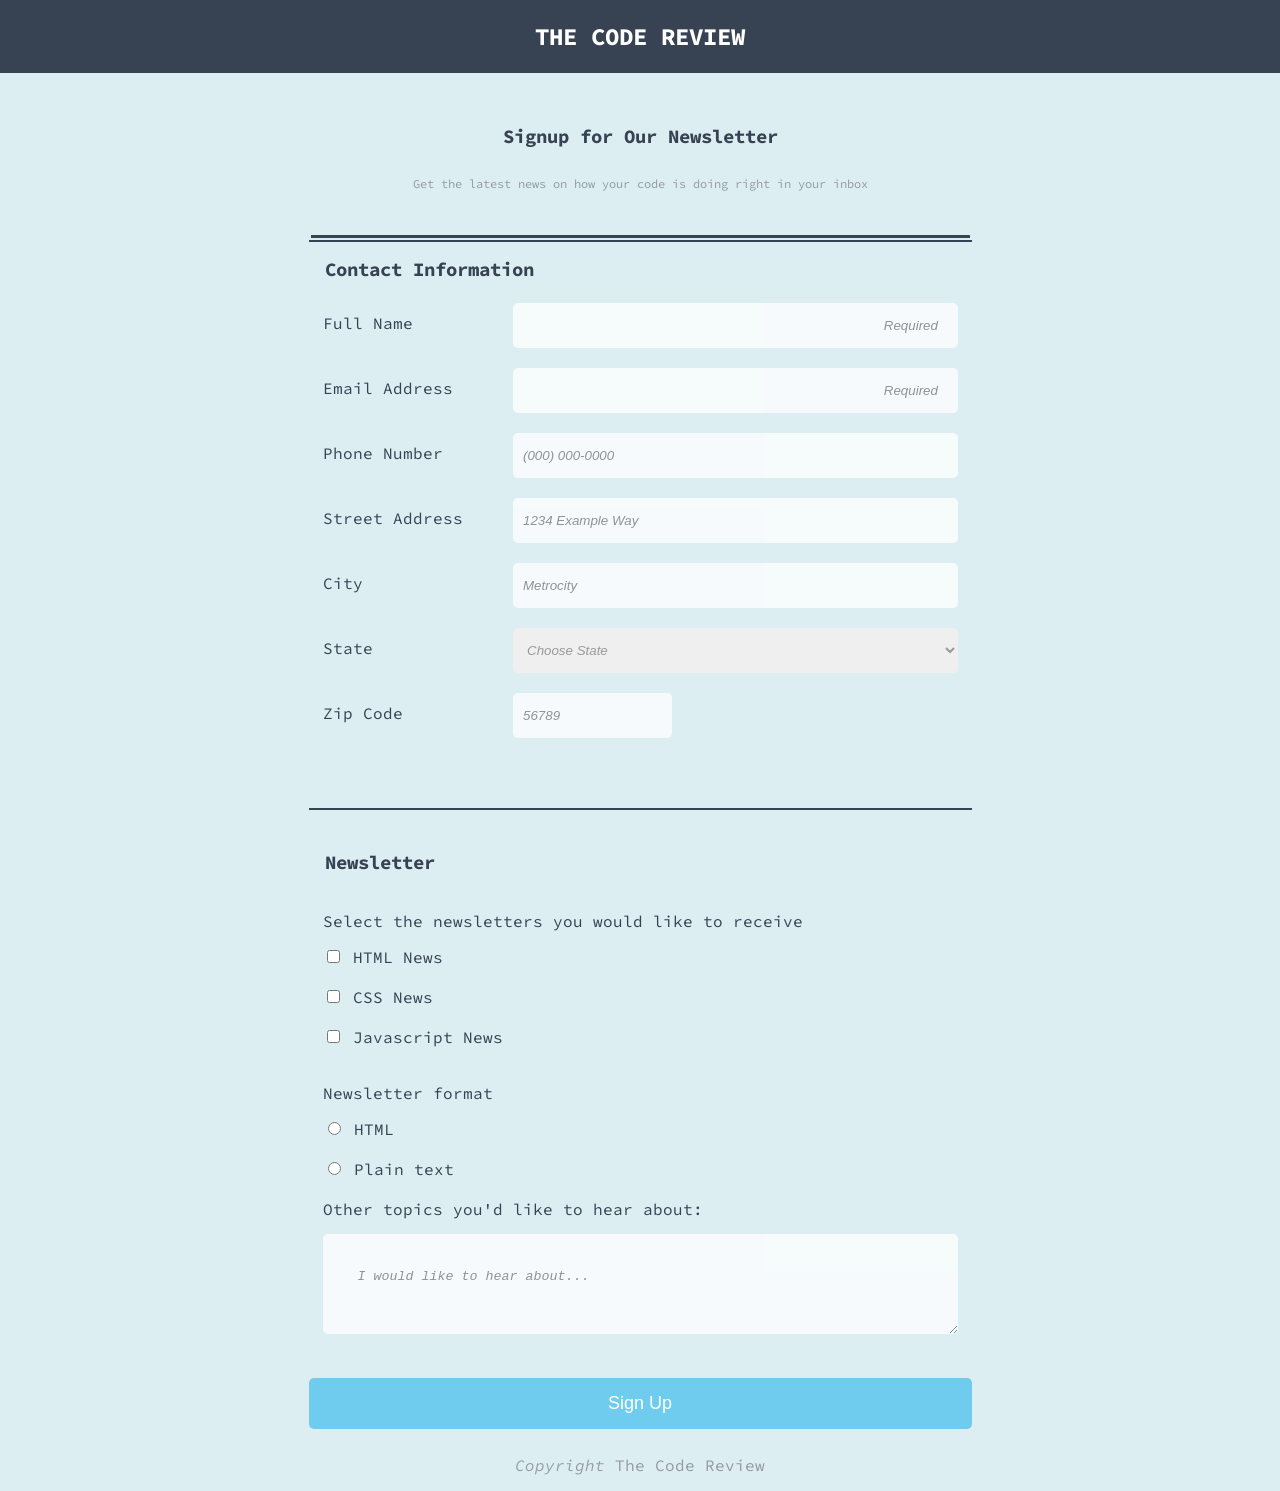
<file: index.html>
<!DOCTYPE html>
<html lang="en">
<head>
    <meta charset="UTF-8">
    <meta http-equiv="X-UA-Compatible" content="IE=edge">
    <meta name="viewport" content="width=device-width, initial-scale=1.0">
    <link rel="preconnect" href="https://fonts.googleapis.com">
    <link rel="preconnect" href="https://fonts.gstatic.com" crossorigin>
    <link href="https://fonts.googleapis.com/css2?family=Source+Code+Pro:wght@400;500&display=swap" rel="stylesheet">
    <link rel="stylesheet" href="css/styles.css">
    <title>Online Registration Form</title>
</head>
<body>
    <header>
        <h1>THE CODE REVIEW</h1>
    </header> 

    <section class="newsletter-signup">
        <h2>Signup for Our Newsletter</h2>
        <p>Get the latest news on how your code is 
            doing right in your inbox
        </p>
    </section>

    <main>

        <form action="index.html" method="post">
            <div class="thick-border"></div>
            <section class="border">
                <fieldset>
                

                    <legend class="border"><h2>Contact Information</h2></legend>
                    <div class="con">
                        <label class="contact-label" for="name">Full Name</label>
                        <input required class="contact" type="text" id="name" name="user_name" placeholder="Required">
                    </div>

                    <div class="con">
                        <label class="contact-label" for="email">Email Address</label>
                        <input required class="contact" type="email" id="email" name="user_email" placeholder="Required">
                    </div>

                    <div class="con">
                        <label class="contact-label" for="phone">Phone Number</label>
                        <input class="contact" type="tel" id="phone" name="user_phone" placeholder="(000) 000-0000">
                    </div>

                    <div class="con">
                        <label class="contact-label" for="address">Street Address</label>
                        <input class="contact" type="text" id="address" name="user_address" placeholder="1234 Example Way">
                    </div>

                    <div class="con">
                        <label class="contact-label" for="city">City</label>
                        <input class="contact" type="text" id="city" name="user_city" placeholder="Metrocity">
                    </div>

                    <div class="con">
                        <label class="contact-label" for="state">State</label>
                        <select required class="contact" id="state" name="user_state">

                            <!-- Following US state/territory option list from: https://www.freeformatter.com/usa-state-list-html-select.html -->
                            <!-- Optgroup labels my own -->
                            <!-- Found info on 'selected disabled' from user AuRise: https://stackoverflow.com/questions/13694271/modify-select-so-only-the-first-one-is-gray -->
                            <option value="" selected disabled>Choose State</option>
                            <optgroup label="U.S. States">
                                <option value="AL">Alabama</option>
                                <option value="AK">Alaska</option>
                                <option value="AZ">Arizona</option>
                                <option value="AR">Arkansas</option>
                                <option value="CA">California</option>
                                <option value="CO">Colorado</option>
                                <option value="CT">Connecticut</option>
                                <option value="DE">Delaware</option>
                                <option value="DC">District Of Columbia</option>
                                <option value="FL">Florida</option>
                                <option value="GA">Georgia</option>
                                <option value="HI">Hawaii</option>
                                <option value="ID">Idaho</option>
                                <option value="IL">Illinois</option>
                                <option value="IN">Indiana</option>
                                <option value="IA">Iowa</option>
                                <option value="KS">Kansas</option>
                                <option value="KY">Kentucky</option>
                                <option value="LA">Louisiana</option>
                                <option value="ME">Maine</option>
                                <option value="MD">Maryland</option>
                                <option value="MA">Massachusetts</option>
                                <option value="MI">Michigan</option>
                                <option value="MN">Minnesota</option>
                                <option value="MS">Mississippi</option>
                                <option value="MO">Missouri</option>
                                <option value="MT">Montana</option>
                                <option value="NE">Nebraska</option>
                                <option value="NV">Nevada</option>
                                <option value="NH">New Hampshire</option>
                                <option value="NJ">New Jersey</option>
                                <option value="NM">New Mexico</option>
                                <option value="NY">New York</option>
                                <option value="NC">North Carolina</option>
                                <option value="ND">North Dakota</option>
                                <option value="OH">Ohio</option>
                                <option value="OK">Oklahoma</option>
                                <option value="OR">Oregon</option>
                                <option value="PA">Pennsylvania</option>
                                <option value="RI">Rhode Island</option>
                                <option value="SC">South Carolina</option>
                                <option value="SD">South Dakota</option>
                                <option value="TN">Tennessee</option>
                                <option value="TX">Texas</option>
                                <option value="UT">Utah</option>
                                <option value="VT">Vermont</option>
                                <option value="VA">Virginia</option>
                                <option value="WA">Washington</option>
                                <option value="WV">West Virginia</option>
                                <option value="WI">Wisconsin</option>
                                <option value="WY">Wyoming</option>
                            </optgroup>

                            <optgroup label="U.S. Territories">
                                <option value="AS">American Samoa</option>
                                <option value="GU">Guam</option>
                                <option value="MP">Northern Mariana Islands</option>
                                <option value="PR">Puerto Rico</option>
                                <option value="UM">United States Minor Outlying Islands</option>
                                <option value="VI">Virgin Islands</option>
                            </optgroup>
                        </select>
                    
                    </div>

                    <div class="con">
                        <label class="contact-label" for="zip">Zip Code</label>
                        <input class="contact" type="text" id="zip" name="user_zip" placeholder="56789">
                    </div>

                </fieldset>
            </section>
            
            <section class="for-border">
                <fieldset>
                        
                    <legend class="extra-margin"><h2>Newsletter</h2></legend>

                    <p>Select the newsletters you would like to receive</p>

                    <div class="check">
                        <input type="checkbox" id="html" name="user_check" value="html_check">
                        <label for="html">HTML News</label>
                    </div>

                    <div class="check">
                        <input type="checkbox" id="css" name="user_check" value="css_check">
                        <label for="css">CSS News</label>
                    </div>

                    <div class="check">
                        <input type="checkbox" id="js" name="user_check" value="js_check">
                        <label for="js">Javascript News</label>
                    </div>

                    <p>Newsletter format</p>

                    <div class="check">
                        <input type="radio" id="html-radio" name="user_radio" value="html_chosen">
                        <label for="html-radio">HTML</label>
                    </div>

                    <div class="check">
                        <input type="radio" id="plain-radio" name="user_radio" value="plain_chosen">
                        <label for="plain-radio">Plain text</label>
                    </div>

                    <div class="check">
                        <label class="opinion" for="opinion">Other topics you'd like to hear about:</label>
                        <textarea id="opinion" name="user_opinion" placeholder="I would like to hear about..."></textarea>
                    </div>
                    
                        
                </fieldset>

             </section>

            <button type="submit">Sign Up</button>
            
        </form>

    </main>

    <footer>
        <p><em>Copyright</em> The Code Review</p>
    </footer>

</body>
</html>
</file>
<file: css/styles.css>
/* Global Layout Set-up 
---------------------------------*/
* { 
    box-sizing: border-box;
  }
body {
    font-family: 'Source Code Pro', monospace, Arial, 
    Helvetica, sans-serif;
    background-color:#ddeef3;
    color: rgb(55, 66, 83);
    margin: 0px;
    padding: 0px;

}

  /* Section Style
----------------------------------- */
Header {
  display: flex;
  background-color: rgb(55, 66, 83);
  color: white;
  justify-content:space-around;
  margin: 0px;
  padding: 5px;
  font-size: 12px;
}
section.newsletter-signup {
  max-width: 100%;
  padding: 35px 5px 20px;
  justify-content: center;
  align-items: center;
}
h2 {
  font-size: 19px;
}
section.newsletter-signup p {
  max-width: 85%;
    font-size: 12px;
}
section.newsletter-signup p, footer {
  color:rgb(148, 154, 162);
}
section.newsletter-signup h2, section.newsletter-signup p {
  text-align: center;
}
main {
  padding: 10px;
}
main, footer {
  display: flex;
  justify-content: space-around;
}

section.newsletter-signup, form, fieldset, legend, div.con {
  display: flex;
  flex-direction: column;
}
fieldset {
  flex-wrap: wrap;
  border: 0;
}
legend.extra-margin {
  margin-top: 40px;
}
section.for-border, legend.extra-margin h2 {
  margin-top: 40px;
}
div.thick-border {
  border-bottom: 3.5px solid rgb(55, 66, 83);
  margin: 2px;
}
section.border, section.for-border{
  border-top: 2px solid rgb(55, 66, 83);
}
hr {
  border: 1px solid rgb(55, 66, 83);
  width: 100%;
  margin: 35px 0px 25px;
}
input, #state {
  border: none; 
  padding: 10px;

}
label {
  padding: 10px 0px;
}
div.con {
  justify-content: space-between;
}
.contact {
  height: 45px; 
}
/* Found info on 'invalid' from user AuRise: https://stackoverflow.com/questions/13694271/modify-select-so-only-the-first-one-is-gray */
select:invalid, select option[value=""] {
  color: #999999;
  font-style: italic;
}
#name::placeholder, #email::placeholder {
  text-indent: 75%;
}
input[placeholder], textarea[placeholder] {
  opacity: .75;
  font-style: italic;
}
input, button, #opinion, #state {
  border-radius: 5px;
}
input#zip {
  max-width: 50%;
}
#html, #css, #js, #html-radio, #plain-radio {
  max-width: 13px;
}
div.check {
  padding-bottom: 20px;
}
input[type="checkbox"]:checked + label, input[type="radio"]:checked + label {
  font-weight: bold;
}
#opinion {
  padding: 35px;
  border: none;
  margin: 15px 0px 10px;
  width: 100%;
}
button {
  border: none;
  padding: 15px;
  background-color: rgb(111, 204, 238);
  color: white;
  font-size: 18px;
}
button, input, #opinion, textarea {
  transition-property: background-color, color, font-size;
  transition-duration: 1s;
}
button:hover, input:hover, #opinion:hover, textarea:hover {
  background-color:rgb(244, 218, 196);
  color: rgb(16, 191, 231);
  font-size: 20px;
  box-shadow: 1px 2px 4px rgb(148, 154, 162);
}
select#state {
  transition-property: background-color, color;
  transition-duration: 1s;
}
select#state:hover {
  background-color:rgb(244, 218, 196);
  color: rgb(16, 191, 231);
  box-shadow: 1px 2px 4px rgb(148, 154, 162);
}

/* Placeholder text adjustment for medium screens
---------------------------------------------- */

@media screen and (min-width:432px) {

  #name::placeholder, #email::placeholder {
    text-indent: 85%;
  }
}

/* For larger screens 768px or larger
-------------------------------- */

@media screen and (min-width:768px) {

    form {
      max-width: 60%;
    }
    div.con {
      display: flex;
      flex-direction:row;
      justify-content: space-between;
      height: 65px;
    }
    .contact {
      width: 70%;
      height: 45px; 
    }
    #name::placeholder, #email::placeholder {
      text-indent: 75%;
    }
    input#zip {
      max-width: 25%;
      margin-right: 45%;
    }
}

/* For larger screens 990px or larger
-------------------------------- */ 

@media screen and (min-width:990px) {
  #name::placeholder, #email::placeholder {
    text-indent: 85%;
  }
}
</file>
